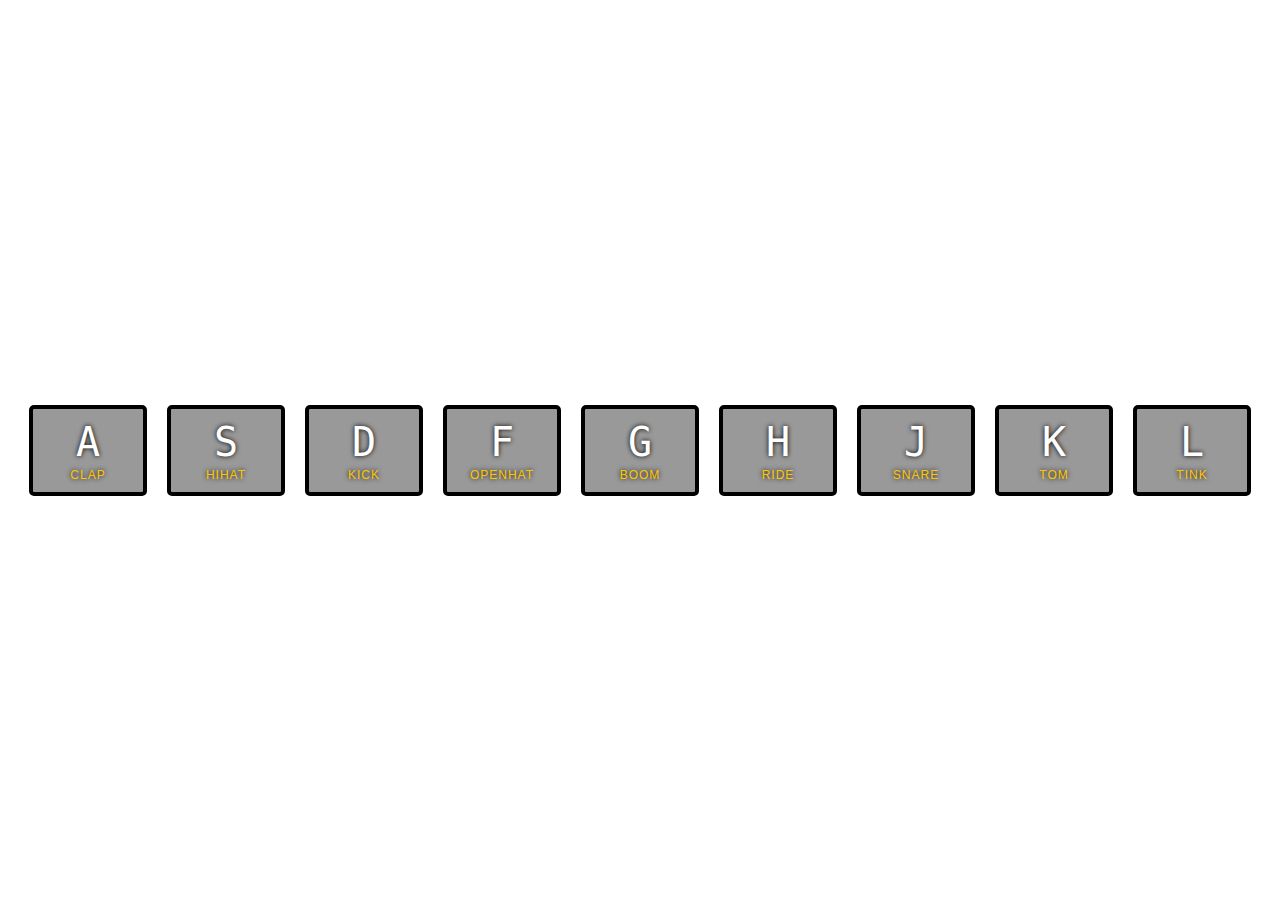
<file: DrumKit/index.html>
<!DOCTYPE html>
<html lang="en">
<head>
  <meta charset="UTF-8">
  <title>JS Drum Kit</title>
  <link rel="stylesheet" href="style.css">
</head>
<body>


  <div class="keys">
    <div data-key="65" class="key">
      <kbd>A</kbd>
      <span class="sound">clap</span>
    </div>
    <div data-key="83" class="key">
      <kbd>S</kbd>
      <span class="sound">hihat</span>
    </div>
    <div data-key="68" class="key">
      <kbd>D</kbd>
      <span class="sound">kick</span>
    </div>
    <div data-key="70" class="key">
      <kbd>F</kbd>
      <span class="sound">openhat</span>
    </div>
    <div data-key="71" class="key">
      <kbd>G</kbd>
      <span class="sound">boom</span>
    </div>
    <div data-key="72" class="key">
      <kbd>H</kbd>
      <span class="sound">ride</span>
    </div>
    <div data-key="74" class="key">
      <kbd>J</kbd>
      <span class="sound">snare</span>
    </div>
    <div data-key="75" class="key">
      <kbd>K</kbd>
      <span class="sound">tom</span>
    </div>
    <div data-key="76" class="key">
      <kbd>L</kbd>
      <span class="sound">tink</span>
    </div>
  </div>

  <audio data-key="65" src="sounds/clap.wav"></audio>
  <audio data-key="83" src="sounds/hihat.wav"></audio>
  <audio data-key="68" src="sounds/kick.wav"></audio>
  <audio data-key="70" src="sounds/openhat.wav"></audio>
  <audio data-key="71" src="sounds/boom.wav"></audio>
  <audio data-key="72" src="sounds/ride.wav"></audio>
  <audio data-key="74" src="sounds/snare.wav"></audio>
  <audio data-key="75" src="sounds/tom.wav"></audio>
  <audio data-key="76" src="sounds/tink.wav"></audio>

<script>
  function removeTransition(e) {
    if (e.propertyName !== 'transform') return;
    e.target.classList.remove('playing');
  }

  function playSound(e) {
    const audio = document.querySelector(`audio[data-key="${e.keyCode}"]`);
    const key = document.querySelector(`div[data-key="${e.keyCode}"]`);
    if (!audio) return;

    key.classList.add('playing');
    audio.currentTime = 0;
    audio.play();
  }

  const keys = Array.from(document.querySelectorAll('.key'));
  keys.forEach(key => key.addEventListener('transitionend', removeTransition));
  window.addEventListener('keydown', playSound);
</script>


</body>
</html>
</file>
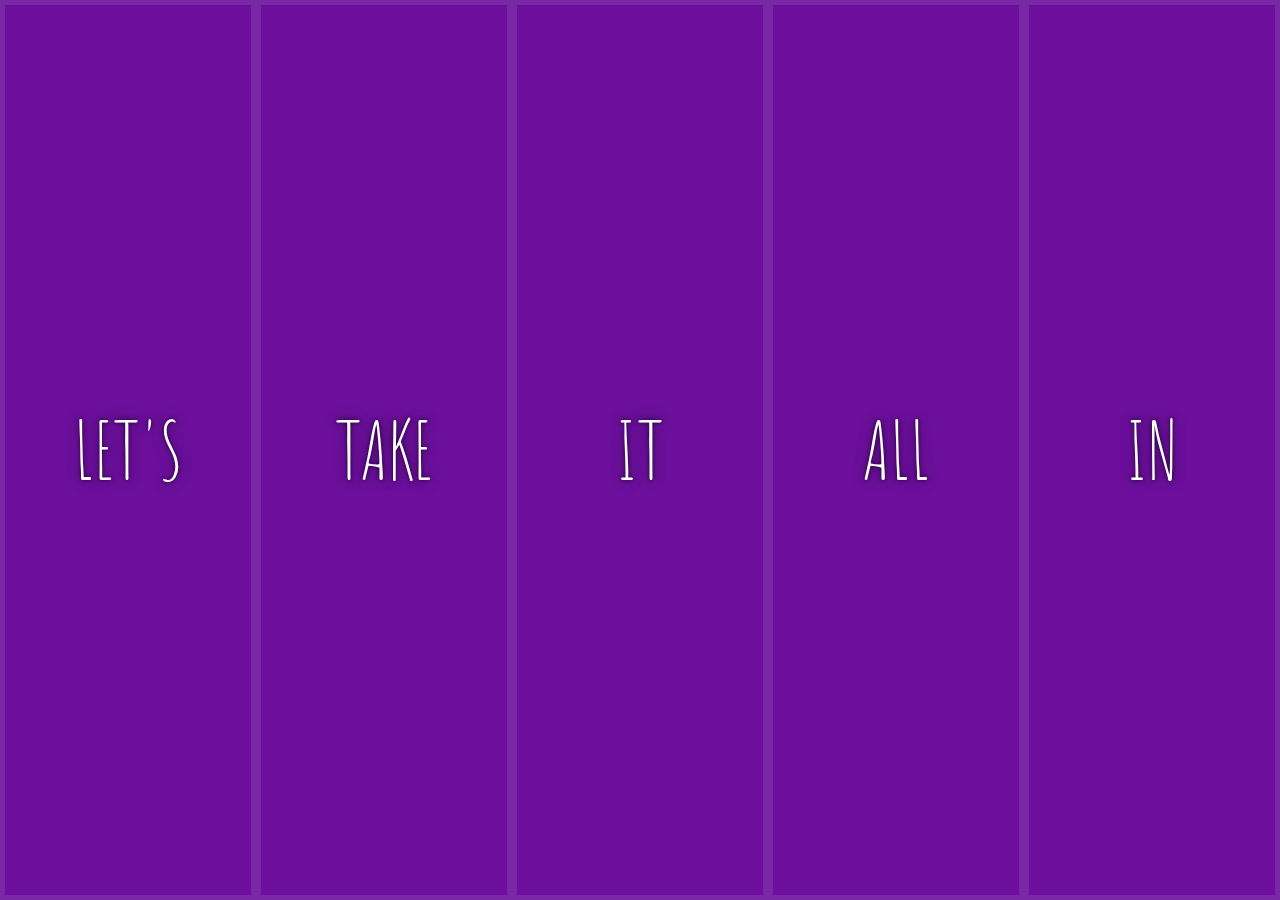
<file: Flex Gallery/index.html>
<!DOCTYPE html>
<html lang="en">

<head>
    <meta charset="UTF-8" />
    <title>Flex Panels 💪</title>
    <link href="https://fonts.googleapis.com/css?family=Amatic+SC" rel="stylesheet" type="text/css" />
</head>

<body>
    <style>
        html {
            box-sizing: border-box;
            background: #ffc600;
            font-family: "helvetica neue";
            font-size: 20px;
            font-weight: 200;
        }
        
        body {
            margin: 0;
        }
        
        *,
        *:before,
        *:after {
            box-sizing: inherit;
        }
        
        .panels {
            min-height: 100vh;
            overflow: hidden;
            display: flex;
        }
        
        .panel {
            background: #6b0f9c;
            box-shadow: inset 0 0 0 5px rgba(255, 255, 255, 0.1);
            color: white;
            text-align: center;
            align-items: center;
            /* Safari transitionend event.propertyName === flex */
            /* Chrome + FF transitionend event.propertyName === flex-grow */
            transition: font-size 0.7s cubic-bezier(0.61, -0.19, 0.7, -0.11), flex 0.7s cubic-bezier(0.61, -0.19, 0.7, -0.11), background 0.2s;
            font-size: 20px;
            background-size: cover;
            background-position: center;
            flex: 1;
            justify-content: center;
            display: flex;
            flex-direction: column;
        }
        
        .panel1 {
            background-image: url(https://source.unsplash.com/gYl-UtwNg_I/1500x1500);
        }
        
        .panel2 {
            background-image: url(https://source.unsplash.com/rFKUFzjPYiQ/1500x1500);
        }
        
        .panel3 {
            background-image: url(https://images.unsplash.com/photo-1465188162913-8fb5709d6d57?ixlib=rb-0.3.5&q=80&fm=jpg&crop=faces&cs=tinysrgb&w=1500&h=1500&fit=crop&s=967e8a713a4e395260793fc8c802901d);
        }
        
        .panel4 {
            background-image: url(https://source.unsplash.com/ITjiVXcwVng/1500x1500);
        }
        
        .panel5 {
            background-image: url(https://source.unsplash.com/3MNzGlQM7qs/1500x1500);
        }
        /* Flex Items */
        
        .panel>* {
            margin: 0;
            width: 100%;
            transition: transform 0.5s;
            flex: 1 0 auto;
            display: flex;
            justify-content: center;
            align-items: center;
        }
        
        .panel>*:first-child {
            transform: translateY(-100%);
        }
        
        .panel.open-active>*:first-child {
            transform: translateY(0);
        }
        
        .panel>*:last-child {
            transform: translateY(100%);
        }
        
        .panel.open-active>*:last-child {
            transform: translateY(0);
        }
        
        .panel p {
            text-transform: uppercase;
            font-family: "Amatic SC", cursive;
            text-shadow: 0 0 4px rgba(0, 0, 0, 0.72), 0 0 14px rgba(0, 0, 0, 0.45);
            font-size: 2em;
        }
        
        .panel p:nth-child(2) {
            font-size: 4em;
        }
        
        .panel.open {
            flex: 5;
            font-size: 40px;
        }
        
        @media only screen and (max-width: 600px) {
            .panel p {
                font-size: 1em;
            }
        }
    </style>

    <div class="panels">
        <div class="panel panel1">
            <p>Hey</p>
            <p>Let's</p>
            <p>Dance</p>
        </div>
        <div class="panel panel2">
            <p>Give</p>
            <p>Take</p>
            <p>Receive</p>
        </div>
        <div class="panel panel3">
            <p>Experience</p>
            <p>It</p>
            <p>Today</p>
        </div>
        <div class="panel panel4">
            <p>Give</p>
            <p>All</p>
            <p>You can</p>
        </div>
        <div class="panel panel5">
            <p>Life</p>
            <p>In</p>
            <p>Motion</p>
        </div>
    </div>

    <script>
        const panels = document.querySelectorAll(".panel");

        function toggleOpen() {
            console.log("Hello");
            this.classList.toggle("open");
        }

        function toggleActive(e) {
            console.log(e.propertyName);
            if (e.propertyName.includes("flex")) {
                this.classList.toggle("open-active");
            }
        }

        panels.forEach((panel) => panel.addEventListener("click", toggleOpen));
        panels.forEach((panel) =>
            panel.addEventListener("transitionend", toggleActive)
        );
    </script>
</body>

</html>
</file>
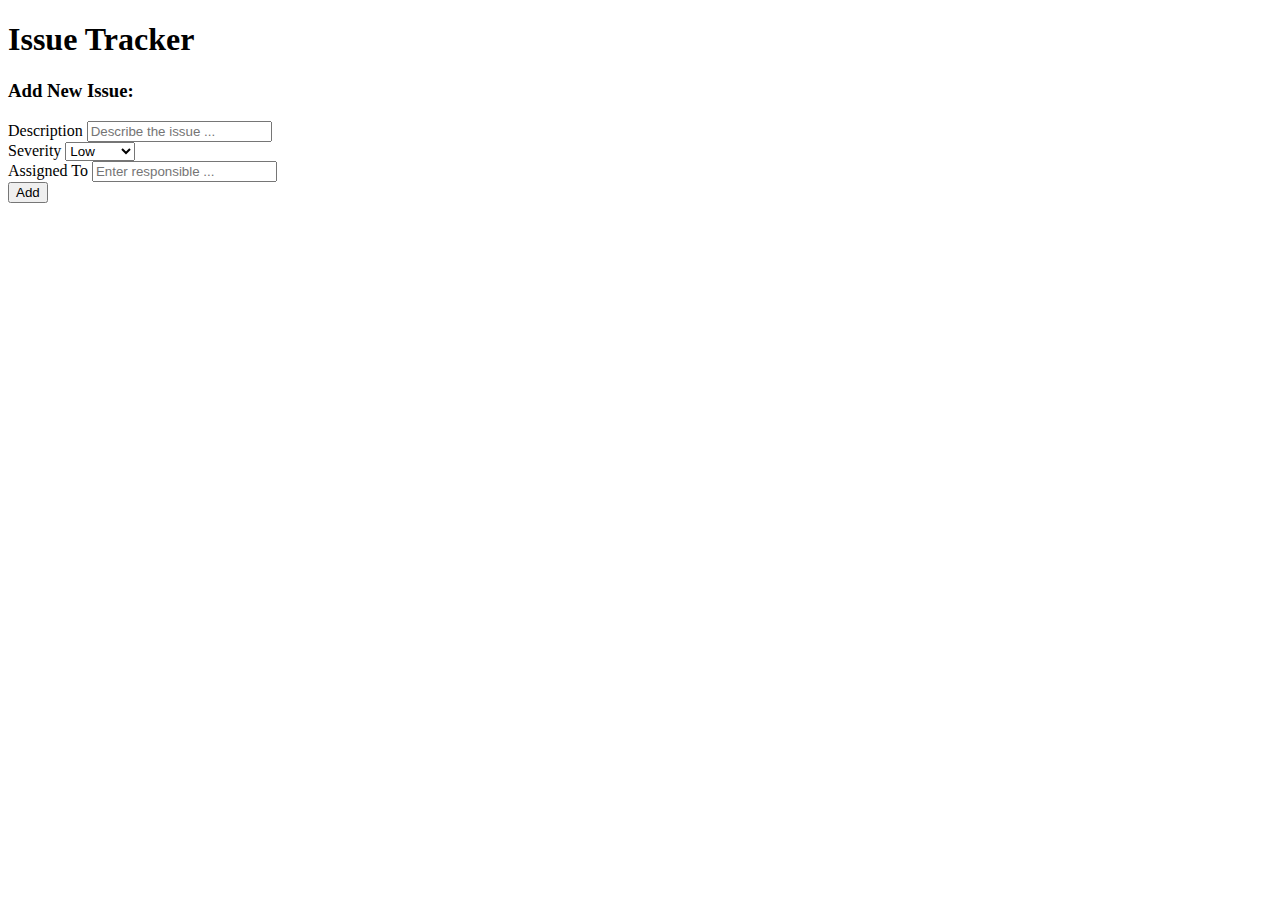
<file: IssueTracker/index.html>
<!DOCTYPE html>
<html>
  <head>
    <meta charset="utf-8">
    <meta http-equiv="X-UA-Compatible" content="IE=edge">
    <meta name="viewport" content="width=device-width, initial-scale=1">
    <title>Issue Tracker</title>
    <!-- Latest compiled and minified CSS -->
    <link rel="stylesheet" href="https://cdn.jsdelivr.net/npm/bootstrap@4.5.3/dist/css/bootstrap.min.css" integrity="sha384-TX8t27EcRE3e/ihU7zmQxVncDAy5uIKz4rEkgIXeMed4M0jlfIDPvg6uqKI2xXr2" crossorigin="anonymous">
  </head>
  <body onload="fetchIssues()">
    <div class="container">
      <h1>Issue Tracker </h1>
      <div class="jumbotron">
        <h3>Add New Issue:</h3>
        <form id="issueInputForm">
          <div class="form-group">
            <label for="issueDescInput">Description</label>
            <input type="text" class="form-control" id="issueDescInput" placeholder="Describe the issue ...">
          </div>
          <div class="form-group">
            <label for="issueSeverityInput">Severity</label>
            <select id="issueSeverityInput" class="form-control">
              <option value="Low">Low</option>
              <option value="Medium">Medium</option>
              <option value="High">High</option>
            </select>
          </div>
          <div class="form-group">
            <label for="issueAssignedToInput">Assigned To</label>
            <input type="text" class="form-control" id="issueAssignedToInput" placeholder="Enter responsible ...">
          </div>
          <button type="submit" class="btn btn-primary">Add</button>
        </form>
      </div>
      <div class="col-lg-12">
        <div id="issuesList">
        </div>
      </div>
      
    </div>
    <script src="chance.js"></script>
    <script src="main.js"></script>
    <script src="https://code.jquery.com/jquery-3.5.1.slim.min.js" integrity="sha384-DfXdz2htPH0lsSSs5nCTpuj/zy4C+OGpamoFVy38MVBnE+IbbVYUew+OrCXaRkfj" crossorigin="anonymous"></script>
<script src="https://cdn.jsdelivr.net/npm/bootstrap@4.5.3/dist/js/bootstrap.bundle.min.js" integrity="sha384-ho+j7jyWK8fNQe+A12Hb8AhRq26LrZ/JpcUGGOn+Y7RsweNrtN/tE3MoK7ZeZDyx" crossorigin="anonymous"></script>
  </body>
</html>
</file>
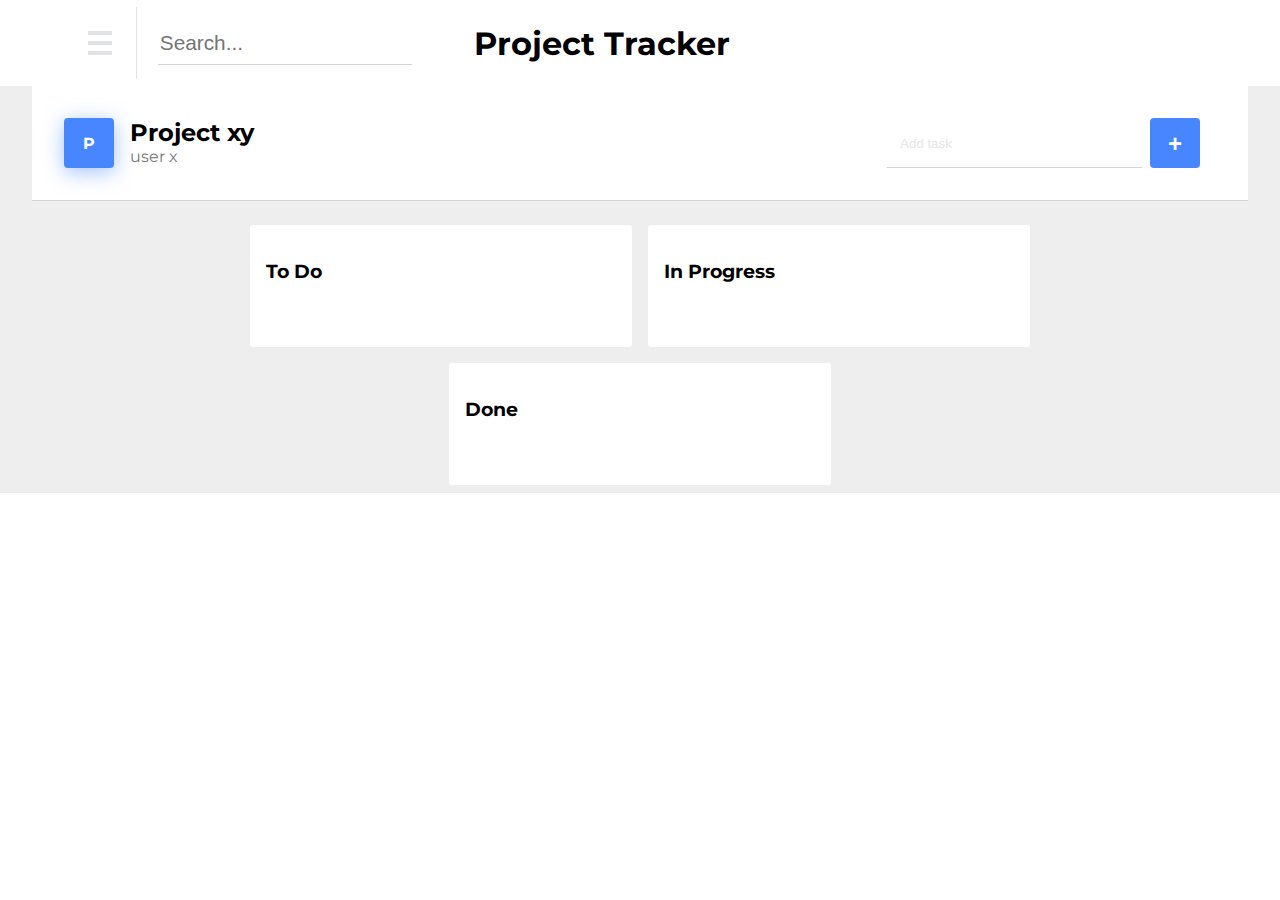
<file: trillo clone/index.html>
<!DOCTYPE html>
<html lang="en">
    <head>
        <meta charset="UTF-8">
        <meta name="viewport" content="width=device-width, initial-scale=1.0">
        <meta http-equiv="X-UA-Compatible" content="ie=edge">
        <link rel="stylesheet" href="css/styles.css">
        <link rel="preconnect" href="https://fonts.gstatic.com">
        <link href="https://fonts.googleapis.com/css2?family=Montserrat:wght@300;400;700&display=swap" rel="stylesheet">
        <script src="js/app.js" defer></script>
        <link rel="stylesheet" href="https://use.fontawesome.com/releases/v5.15.1/css/all.css" integrity="sha384-vp86vTRFVJgpjF9jiIGPEEqYqlDwgyBgEF109VFjmqGmIY/Y4HV4d3Gp2irVfcrp" crossorigin="anonymous">
        <title>Project Tracker</title>
    </head>
    <body>
        <header>
            <div id="navbar">

                <div class="burger">
                    <div class="line"></div>
                    <div class="line"></div>
                    <div class="line"></div>
                </div>
               <input id="search" placeholder="Search..." autocomplete="off">
                <h1 id="app-title">Project Tracker</h1>
               
            </div>
        </header>
        <main id="app">
            <section id="board">
                <div id="infos">
                    <div class="square"><p id="letter">P</p></div>
                    <div id="infos-content">
                        <div class="infos-title">Project xy</div>
                        <div class="infos-user">user x</div>
                    </div>
                </div>
                <div id="add-task-form">
                    <input id="task-value" placeholder="Add task">
                    <button id="add-task">+</button>
                </div>
            </section>
            <section id="columns">
                <div class="column dropzone">
                    <h3 class="column-title">To Do</h3>
                    <ul class="tasks" id="tasks-added">
                        
                       
                    </ul>
                </div>
                <div class="column dropzone">
                    <h3 class="column-title">In Progress</h3>
                    
                </div>
                <div class="column dropzone">
                    <h3 class="column-title">Done</h3>
                </div>
            </section>
        </main>
    </body>
</html>
</file>
<file: DrumKit/style.css>
html {
  font-size: 10px;
  background: url(https://i.imgur.com/b9r5sEL.jpg) bottom center;
  background-size: cover;
}

body,html {
  margin: 0;
  padding: 0;
  font-family: sans-serif;
}

.keys {
  display: flex;
  flex: 1;
  min-height: 100vh;
  align-items: center;
  justify-content: center;
}

.key {
  border: .4rem solid black;
  border-radius: .5rem;
  margin: 1rem;
  font-size: 1.5rem;
  padding: 1rem .5rem;
  transition: all .07s ease;
  width: 10rem;
  text-align: center;
  color: white;
  background: rgba(0,0,0,0.4);
  text-shadow: 0 0 .5rem black;
}

.playing {
  transform: scale(1.1);
  border-color: #ffc600;
  box-shadow: 0 0 1rem #ffc600;
}

kbd {
  display: block;
  font-size: 4rem;
}

.sound {
  font-size: 1.2rem;
  text-transform: uppercase;
  letter-spacing: .1rem;
  color: #ffc600;
}
</file>
<file: trillo clone/css/styles.css>
body {
  margin: 0;
  padding: 0;
  -webkit-box-sizing: border-box;
          box-sizing: border-box;
  font-family: 'Montserrat', sans-serif;
}

img {
  width: 100%;
  display: block;
}

header {
  width: 100%;
  height: 70px;
}

#navbar {
  height: 70px;
  display: -webkit-box;
  display: -ms-flexbox;
  display: flex;
  width: 90%;
  margin: 0 auto 1em;
  -ms-flex-wrap: nowrap;
      flex-wrap: nowrap;
  -webkit-box-pack: start;
      -ms-flex-pack: start;
          justify-content: flex-start;
  -webkit-box-align: center;
      -ms-flex-align: center;
          align-items: center;
  padding: .5em .5em 0;
}

#navbar #search {
  height: 40px;
  width: 250px;
  border: none;
  border-bottom: 1px solid lightgray;
  margin: 0 1em;
  margin-right: 3em;
  font-size: 1.3rem;
}

.burger {
  padding: 18px 24px;
  border-right: 0.5px solid #E0E2E5;
}

.burger .line {
  width: 24px;
  height: 4px;
  background-color: #E0E2E5;
  margin: 6px 0;
}

#app {
  width: 100%;
  background: #eee;
}

#board {
  width: 90%;
  margin: 1em auto;
  background: #ffffff;
  border-bottom: 1px solid lightgray;
  display: -webkit-box;
  display: -ms-flexbox;
  display: flex;
  -webkit-box-pack: justify;
      -ms-flex-pack: justify;
          justify-content: space-between;
  -webkit-box-align: center;
      -ms-flex-align: center;
          align-items: center;
  padding: 2em;
}

#board #infos {
  display: -webkit-box;
  display: -ms-flexbox;
  display: flex;
}

#board .square {
  height: 50px;
  width: 50px;
  border-radius: 4px;
  background-color: #4786FF;
  -webkit-box-shadow: 0px 4px 20px rgba(71, 134, 255, 0.5);
          box-shadow: 0px 4px 20px rgba(71, 134, 255, 0.5);
  color: white;
  font-weight: 700;
  text-align: center;
  margin-right: 1em;
}

#board .infos-title {
  font-size: 1.5rem;
  font-weight: 700;
}

#board .infos-user {
  color: #777;
}

#board #add-task-form {
  position: absolute;
  right: 5em;
  display: -webkit-box;
  display: -ms-flexbox;
  display: flex;
}

#board #task-value {
  padding-left: 1em;
  margin-top: 1px;
  height: 46px;
  width: 240px;
  border-radius: 0px;
  margin-right: 8px;
  line-height: 19px;
  border: none;
  border-bottom: 1px solid lightgray;
}

#board #task-value::-webkit-input-placeholder {
  color: #E4E6E8;
}

#board #task-value:-ms-input-placeholder {
  color: #E4E6E8;
}

#board #task-value::-ms-input-placeholder {
  color: #E4E6E8;
}

#board #task-value::placeholder {
  color: #E4E6E8;
}

#board #task-value:focus {
  outline: 0;
  -webkit-box-shadow: 0px 4px 20px rgba(71, 134, 255, 0.5);
          box-shadow: 0px 4px 20px rgba(71, 134, 255, 0.5);
}

#board #add-task {
  background: #4786FF;
  border: none;
  border-radius: 4px;
  width: 50px;
  height: 50px;
  font-weight: 700;
  font-size: 1.5rem;
  line-height: 29px;
  color: #FFFFFF;
}

#board #add-task:hover {
  -webkit-box-shadow: 0px 4px 20px rgba(71, 134, 255, 0.5);
          box-shadow: 0px 4px 20px rgba(71, 134, 255, 0.5);
}

#columns {
  width: 90%;
  margin: 0 auto;
  display: -webkit-box;
  display: -ms-flexbox;
  display: flex;
  -ms-flex-wrap: wrap;
      flex-wrap: wrap;
  -webkit-box-pack: center;
      -ms-flex-pack: center;
          justify-content: center;
}

#columns .column {
  background: #ffffff;
  min-height: 90px;
  width: 350px;
  margin: .5em;
  padding: 1em;
  border-radius: .2em;
}

.task {
  list-style-type: none;
  padding: 1em .5em;
  position: relative;
  border: 1px solid #EBEDF0;
  -webkit-box-sizing: border-box;
          box-sizing: border-box;
  border-radius: .2em;
  min-height: 80px;
  width: 300px;
}

.task .trash {
  position: absolute;
  bottom: 8px;
  right: 8px;
  color: #54585A;
}

.task .trash:hover {
  color: #c42d1c;
}

.hovered {
  border-style: dashed;
}
/*# sourceMappingURL=styles.css.map */
</file>
